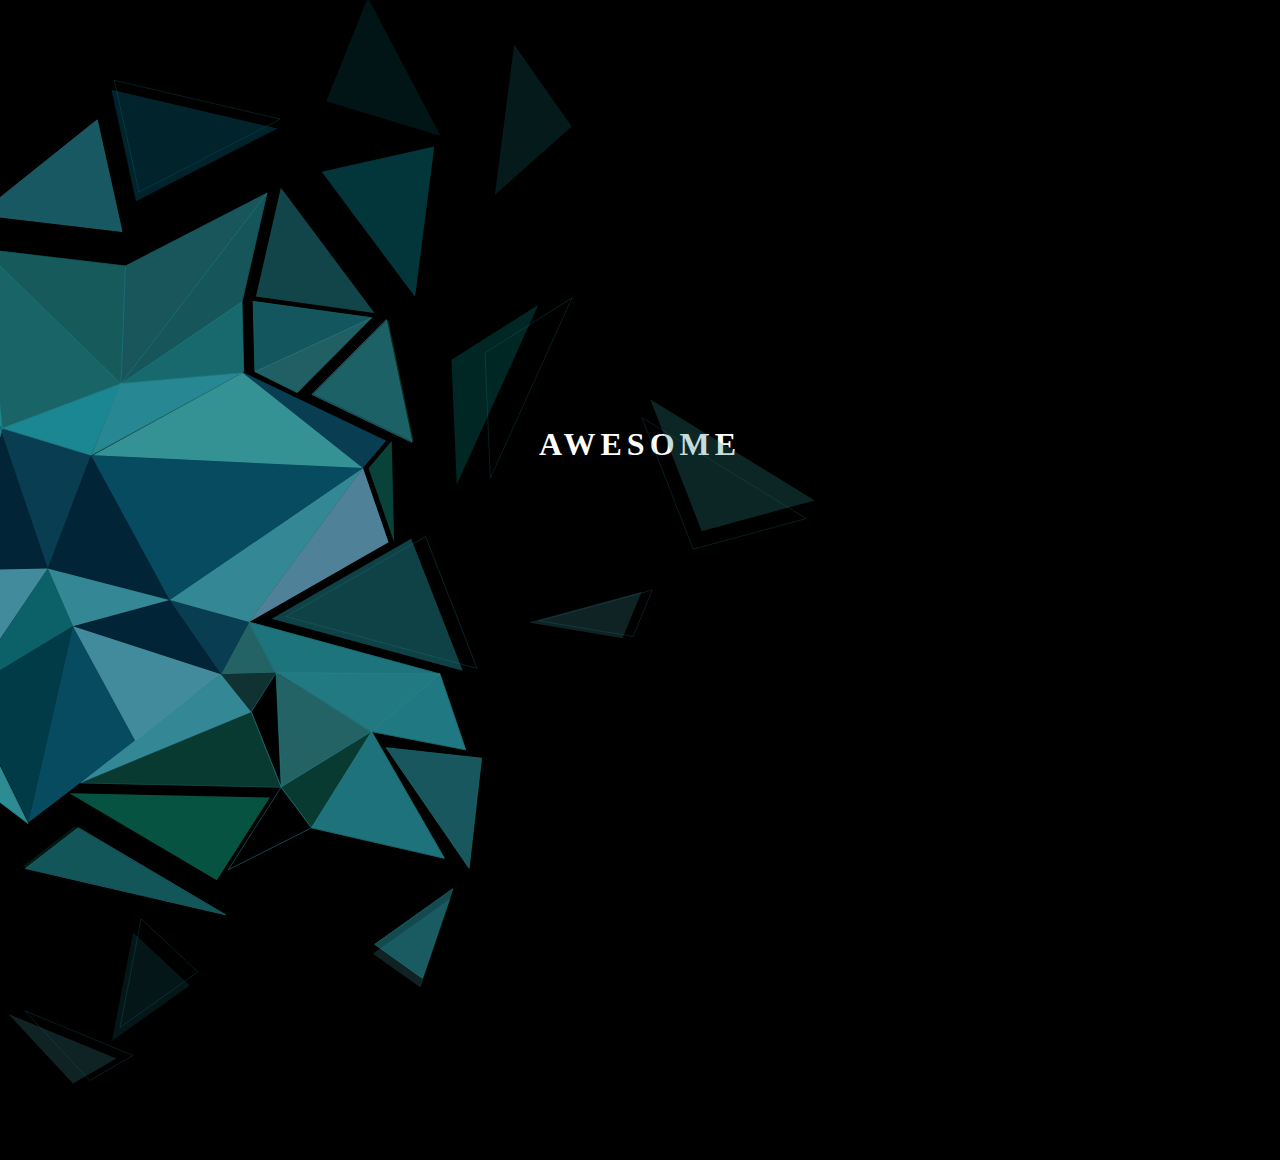
<file: src/animation/index.html>
<!DOCTYPE html>
<html lang="de">
<head>
	<title>Triangle - Animation</title>
	<meta charset="utf-8">
	<meta name="viewport" content="width=device-width, initial-scale=1">
	<link rel="stylesheet" href="./styles.css">
</head>
<body>
	<div class="title-block">
		<h1 class="title"> AWESOME </h1>
	</div>
	<?xml version="1.0" encoding="utf-8"?>
	<svg version="1.1" xmlns="http://www.w3.org/2000/svg" xmlns:xlink="http://www.w3.org/1999/xlink" x="0px" y="0px" viewBox="0 0 2450.7 1343.9" style="enable-background:new 0 0 2450.7 1343.9;" xml:space="preserve">
  <style type="text/css">
    .st0{opacity:0.2;fill:#6EBECE;}
    .st1{opacity:0.2;fill:#04738A;}
    .st2{opacity:0.2;fill:#03496A;}
    .st3{opacity:0.2;fill:#0F97A1;}
    .st4{opacity:0.2;fill:#10596B;}
    .st5{opacity:0.2;fill:#0E5767;}
    .st6{opacity:0.5;fill:#46C1C6;}
    .st7{opacity:0.5;fill:#6AAECC;}
    .st8{opacity:0.2;fill:none;stroke:#24898E;stroke-miterlimit:10;}
    .st9{opacity:0.2;fill:#06546F;}
    .st10{opacity:0.2;fill:#3D9FBE;}
    .st11{opacity:0.2;fill:#064C6A;}
    .st12{opacity:0.2;fill:#047080;}
    .st13{opacity:0.2;fill:#0C638B;}
    .st14{opacity:0.5;fill:#106068;}
    .st15{opacity:0.5;fill:#1A737C;}
    .st16{opacity:0.5;fill:#1A8799;}
    .st17{opacity:0.5;fill:#1A848E;}
    .st18{opacity:0.5;fill:#5FC6C7;}
    .st19{opacity:0.5;fill:#0F5C63;}
    .st20{opacity:0.5;fill:#2694A0;}
    .st21{opacity:0.5;fill:#0A6481;}
    .st22{opacity:0.5;fill:#57B9CF;}
    .st23{opacity:0.5;fill:#0B526C;}
    .st24{opacity:0.5;fill:#0F7F8A;}
    .st25{opacity:0.5;fill:#11636C;}
    .st26{opacity:0.5;fill:#0B8898;}
    .st27{opacity:0.2;fill:#0B676A;}
    .st28{opacity:5.000000e-02;fill:none;stroke:#24898E;stroke-miterlimit:10;}
    .st29{opacity:0.5;fill:#208899;}
    .st30{opacity:0.5;fill:#279AA6;}
    .st31{opacity:0.5;fill:#167383;}
    .st32{opacity:0.5;fill:#2A9AA6;}
    .st33{opacity:0.5;fill:#1C8E78;}
    .st0{opacity:0.5;fill:#106068;} .st1{opacity:0.5;fill:#1A737C;} .st2{opacity:0.5;fill:#1A8799;} .st3{opacity:0.5;fill:#5FC6C7;} .st4{opacity:0.5;fill:#1A848E;} .st5{opacity:0.5;fill:#208899;} .st6{opacity:0.5;fill:#279AA6;} .st7{opacity:0.5;fill:#0F5C63;} .st8{opacity:0.5;fill:#2694A0;} .st9{opacity:0.5;fill:#167383;} .st10{opacity:0.5;fill:#2A9AA6;} .st11{opacity:0.5;fill:#1C8E78;} .st12{opacity:0.5;fill:#137260;} .st13{opacity:0.3;fill:#6EBECE;} .st14{opacity:0.3;fill:#04738A;} .st15{opacity:0.3;fill:#03496A;} .st16{opacity:0.5;fill:#0A6481;} .st17{opacity:0.5;fill:#57B9CF;} .st18{opacity:0.5;fill:#45B3C5;} .st19{opacity:0.5;fill:#0B526C;} .st20{opacity:0.5;fill:#0F7F8A;} .st21{opacity:0.5;fill:#11636C;} .st22{opacity:0.5;fill:#0B8898;} .st23{opacity:0.3;fill:#0B676A;} .st24{opacity:0.3;fill:#0F97A1;} .st25{opacity:0.3;fill:#10596B;} .st26{opacity:0.3;fill:#0E5767;} .st27{opacity:0.3;fill:#64BFBF;} .st28{opacity:0.3;fill:#2B8383;} .st29{opacity:0.3;fill:#46C1C6;} .st30{opacity:0.3;fill:#206462;} .st31{opacity:0.5;fill:#46C1C6;} .st32{opacity:0.5;fill:#6AAECC;} .st33{opacity:0.3;fill:none;stroke:#24898E;stroke-miterlimit:10;} .st34{opacity:5.000000e-02;fill:none;stroke:#24898E;stroke-miterlimit:10;} .st35{opacity:0.3;fill:#06546F;} .st36{opacity:0.3;fill:#3D9FBE;} .st37{opacity:0.3;fill:#064C6A;} .st38{opacity:0.3;fill:#047080;} .st39{opacity:0.3;fill:#0C638B;} .st40{opacity:0.35;fill:#1A737C;} .st41{opacity:0.3;fill:#2E8887;} .st42{opacity:0.3;fill:#08838B;} .st43{opacity:0.34;fill:#42B0A3;} .st44{opacity:0.5;fill:#128172;} .st45{opacity:0.35;fill:none;stroke:#24898E;stroke-miterlimit:10;} .st46{opacity:0.5;fill:#24898E;} .st47{opacity:0.3;fill:#6CC0BA;} .st48{opacity:0.3;fill:#3896BA;} .st49{opacity:0.5;fill:#086A73;} .st50{opacity:0.35;fill:#0781A0;} .st51{opacity:0.33;fill:none;stroke:#24898E;stroke-miterlimit:10;} .st52{opacity:0.3;fill:#0A6D75;} .st53{opacity:0.3;fill:#0C8270;} .st54{opacity:0.3;fill:#4DB5B9;} .st55{opacity:0.3;fill:#1A737C;} .st56{opacity:0.5;fill:#0CA181;} .st57{opacity:0.35;fill:#328488;} .st58{opacity:0.34;fill:#06938E;} .st59{opacity:0.37;fill:#105756;}
  </style>

		<g id="base0">
      <polygon class="st0" points="-41.1,715 -169.8,715.6 -101.5,618.1 	"/>
      <polygon class="st1" points="2.6,563.5 -41.1,715 -101.5,618.1 	"/>
      <polygon class="st2" points="-18.6,372.3 -135.4,405.1 2.6,563.5 	"/>
      <polygon class="st3" points="-41.1,715 -103.6,794.2 -38,846.5 	"/>
      <polygon class="st4" points="-169.8,715.6 -103.6,794.2 -41.1,715 	"/>
      <polygon class="st5" points="-136,859 -137.2,807.7 -103.6,794.2 	"/>
      <polygon class="st6" points="-136,859 -103.6,794.2 -38,846.5 	"/>
      <polygon class="st7" points="-153.5,499 -135.4,405.1 2.6,563.5 	"/>
      <polygon class="st8" points="-41.1,715 -169.8,715.6 -101.5,618.1 	"/>
      <polygon class="st8" points="-257.5,671 -236.4,569.2 -101.5,618.1 	"/>
      <polygon class="st8" points="-153.5,499 -101.5,618.1 2.6,563.5 	"/>
      <polygon class="st8" points="-236.4,569.2 -101.5,618.1 -153.5,499 	"/>
      <polygon class="st8" points="-257.5,671 -169.8,715.6 -101.5,618.1 	"/>
      <polygon class="st8" points="2.6,563.5 -41.1,715 -101.5,618.1 	"/>
      <polygon class="st8" points="-18.6,372.3 -135.4,405.1 2.6,563.5 	"/>
      <polygon class="st8" points="-41.1,715 -103.6,794.2 -38,846.5 	"/>
      <polygon class="st8" points="-169.8,715.6 -103.6,794.2 -41.1,715 	"/>
      <polygon class="st8" points="-169.8,715.6 -137.2,807.7 -103.6,794.2 	"/>
      <polygon class="st8" points="-136,859 -137.2,807.7 -103.6,794.2 	"/>
      <polygon class="st9" points="-153.5,499 -101.5,618.1 2.6,563.5 	"/>
      <polygon class="st10" points="-257.5,671 -169.8,715.6 -101.5,618.1 	"/>
      <polygon class="st11" points="-236.4,569.2 -101.5,618.1 -153.5,499 	"/>
      <polygon class="st12" points="-169.8,715.6 -137.2,807.7 -103.6,794.2 	"/>
      <polygon class="st13" points="-257.5,671 -236.4,569.2 -101.5,618.1 	"/>
    </g>

    <g id="base1">
      <polygon class="st14" points="30.2,984 -37.8,844.3 77.8,774.6 	"/>
      <polygon class="st15" points="50.9,713.1 -41.1,715 1.8,568.4 	"/>
      <polygon class="st16" points="77.8,774.6 144.2,896.7 30.2,984 	"/>
      <polygon class="st15" points="235.7,825.7 77.8,774.6 180.9,746.7 	"/>
      <polygon class="st17" points="77.8,774.6 144.2,896.7 235.7,825.7 	"/>
      <polygon class="st18" points="77.8,774.6 50.9,713.1 180.9,746.7 	"/>
      <polygon class="st17" points="-37.6,843.7 -41.1,715 50.9,713.1 	"/>
      <polygon class="st19" points="97,592.1 50.9,713.1 0,563 	"/>
      <polygon class="st20" points="-37.8,844.3 77.8,774.6 50.9,713.1 	"/>
      <polyline class="st15" points="180.9,746.7 97,592.1 50.9,713.1 	"/>
      <polygon class="st21" points="129.1,515.9 2.6,563.5 -18.6,372.3 	"/>
      <polygon class="st22" points="97,592.1 2.6,563.5 129.1,515.9 	"/>
      <polygon class="st23" points="133.9,390.3 -18.6,372.3 129.1,515.9 	"/>
      <polygon class="st27" points="-38,846.5 -136,859 29.9,985.1 	"/>
      <polygon class="st28" points="129.1,515.9 2.6,563.5 -18.6,372.3 	"/>
      <polygon class="st8" points="97,592.1 2.6,563.5 129.1,515.9 	"/>
      <polygon class="st28" points="133.9,390.3 -18.6,372.3 129.1,515.9 	"/>
      <polygon class="st8" points="-38,846.5 -136,859 29.9,985.1 	"/>
    </g>

    <g id="base2">
      <polygon class="st24" points="260,503.4 258.2,428.6 129.1,515.9 	"/>
      <polygon class="st25" points="133.9,390.3 284.8,312.6 129.1,515.9 	"/>
      <polygon class="st26" points="258.2,428.6 284.8,312.6 129.1,515.9 	"/>
      <polygon class="st18" points="268,866 85.4,941.7 235.7,825.7 	"/>
      <polygon class="st29" points="265.7,770.1 235.7,825.7 294.4,824.3 	"/>
      <polygon class="st30" points="268,866 294.4,824.3 235.7,825.7 	"/>
      <polygon class="st19" points="265.7,770.1 180.9,746.7 235.7,825.7 	"/>
      <polygon class="st18" points="387.1,605.9 180.9,746.7 265.7,770.1 	"/>
      <polygon class="st16" points="97,592.1 180.9,746.7 387.1,605.9 	"/>
      <polygon class="st31" points="259,504.2 99.1,592.2 387.1,605.9 	"/>
      <polyline class="st32" points="387.1,605.9 414.4,684.9 265.7,770.1 387.1,605.9 	"/>
      <polygon class="st19" points="411.9,576.7 387.1,605.9 257.4,502.9 	"/>
      <polygon class="st33" points="332.3,989.6 243.3,1034.5 299.9,946.3 	"/>
      <polygon class="st34" points="396.4,887 332.3,989.6 299.9,946.3 	"/>
      <polygon class="st29" points="294.4,824.3 299.9,946.3 396.4,887 	"/>
      <polygon class="st34" points="86.1,941.7 299.9,946.3 268,866 	"/>
      <polygon class="st33" points="299.9,946.3 268,866 294.4,824.3 	"/>
      <polygon class="st35" points="258.5,504.1 129.1,515.9 97.7,592 	"/>
      <polygon class="st36" points="396.4,887 295.4,824.3 469.3,825.6 	"/>
      <polygon class="st37" points="265.7,770.1 294.4,824.3 469.3,825.6 	"/>
      <polygon class="st38" points="496.7,906.4 396.4,887 469.3,825.6 	"/>
      <polygon class="st39" points="396.4,887 474,1022.1 332.3,989.6 	"/>
      <polygon class="st8" points="258.5,504.1 129.1,515.9 97.7,592 	"/>
      <polygon class="st28" points="260,503.4 258.2,428.6 129.1,515.9 	"/>
      <polygon class="st28" points="133.9,390.3 284.8,312.6 129.1,515.9 	"/>
      <polygon class="st28" points="258.2,428.6 284.8,312.6 129.1,515.9 	"/>
      <polygon class="st8" points="396.4,887 295.4,824.3 469.3,825.6 	"/>
      <polygon class="st8" points="265.7,770.1 294.4,824.3 469.3,825.6 	"/>
      <polygon class="st8" points="496.7,906.4 396.4,887 469.3,825.6 	"/>
      <polygon class="st8" points="396.4,887 474,1022.1 332.3,989.6 	"/>
    </g>

		<g id="nearright">
			<path class="st40" d="M289.8 766.6L493.5 822l-55-140.6z"/>
			<path class="st41" d="M513.6 915.4l-13.3 117.2L412 904.2z"/>
			<path class="st42" d="M272 503l124.3-57.4L270 428.2z"/>
			<path class="st43" d="M414 447.3L441.2 578l-106.7-51z"/>
			<path class="st44" d="M420.4 685l-2.6-108-24.7 29z"/>
			<path class="st45" d="M305 764.2L509 819.6l-55-140.6z"/>
			<path class="st33" d="M513.6 915.4l-13.3 117.2L412 904.2z"/>
			<path class="st46" d="M399.3 440.4L273 423l26.6-116 99.7 133.4"/>
			<path class="st33" d="M272 503l124.3-57.4L270 428.2z"/>
			<path class="st33" d="M272 503l45 22.4 79.3-79.8"/>
			<path class="st47" d="M272 503l45 22.4 79.3-79.8"/>
			<path class="st33" d="M412 447.6l27.3 130.7-106.7-51z"/>
    </g>
    
		<g id="top">
			<path class="st48" d="M-22.5 335.5l126.2-101 26.4 119z"/>
			<path class="st49" d="M442.7 423.3l20.5-160.5-120 27z"/>
			<path class="st33" d="M-22.5 335.5l126.2-101 26.4 119z"/>
			<path class="st50" d="M145 321.3l-26.2-119L296 243.6z"/>
			<path class="st51" d="M148.3 311.4l-26.4-119 177 41.3z"/>
			<path class="st52" d="M470 251.7l-122-37L392.3 104 470 251.7"/>
    </g>
    
		<g id="bottom">
			<path class="st53" d="M23.4 1031.5l213.3 49.4-157-93z"/>
			<path class="st33" d="M27.3 1033l213.3 49.3-157-92.8z"/>
			<path class="st54" d="M481 1064.7l-32.5 95.3-50.8-36zM124.2 1235.6L8.6 1188l69.3 74.3z"/>
			<path class="st51" d="M142 1232.4l-115.6-47.6 69.3 74.3z"/>
			<path class="st55" d="M142 1101.2l60.5 56.5-83.2 59.2z"/>
			<path class="st51" d="M150.5 1086.7l60.6 56.5-83 59.3z"/>
			<path class="st33" d="M483 1054.7l-32.5 95.3-50.8-36z"/>
			<path class="st56" d="M287.8 957.3L74 952.7l157.2 92.8z"/>
    </g>
    
		<g id="farright">
			<path class="st54" d="M684.3 738l-120.6 32.6L664 787.3z"/>
			<path class="st57" d="M693.5 532.6L869 640.4l-120.6 32.8z"/>
			<path class="st58" d="M481.5 490.4l92.7-58.7-87 192z"/>
			<path class="st59" d="M527.8 314.7l82-73-61.4-87.5z"/>
			<path class="st51" d="M695.7 736L575 769l100.4 16.6zM684.5 551.8l175.5 108-120.6 32.6zM517.3 483l92.8-58.6-87 192z"/>
		</g>

    <style>
      .st34{opacity:0.3;fill:#137260;}
      .st35{opacity:0.3;fill:#45B3C5;}
      .st36{opacity:0.1;fill:#64BFBF;}
      .st37{opacity:0.1;fill:#2B8383;}
      .st38{opacity:0.1;fill:#46C1C6;}
      .st39{opacity:0.1;fill:#206462;}
      .st40{opacity:0.35;fill:#1A737C;}
      .st41{opacity:0.1;fill:#2E8887;}
      .st42{opacity:0.1;fill:#08838B;}
      .st43{opacity:0.14;fill:#42B0A3;}
      .st44{opacity:0.3;fill:#128172;}
      .st45{opacity:0.15;fill:none;stroke:#24898E;stroke-miterlimit:10;}
      .st46{opacity:0.3;fill:#24898E;}
      .st47{opacity:0.1;fill:#6CC0BA;}
      .st48{opacity:0.1;fill:#3896BA;}
      .st49{opacity:0.3;fill:#086A73;}
      .st50{opacity:0.15;fill:#0781A0;}
      .st51{opacity:0.13;fill:none;stroke:#24898E;stroke-miterlimit:10;}
      .st52{opacity:0.1;fill:#0A6D75;}
      .st53{opacity:0.1;fill:#0C8270;}
      .st54{opacity:0.1;fill:#4DB5B9;}
      .st55{opacity:0.1;fill:#1A737C;}
      .st56{opacity:0.3;fill:#0CA181;}
      .st57{opacity:0.15;fill:#328488;}
      .st58{opacity:0.14;fill:#06938E;}
      .st59{opacity:0.17;fill:#105756;}
    </style>
    
    <g id="base0">
      <polygon class="st0" points="-41.1,715 -169.8,715.6 -101.5,618.1 	"/>
      <polygon class="st1" points="2.6,563.5 -41.1,715 -101.5,618.1 	"/>
      <polygon class="st2" points="-18.6,372.3 -135.4,405.1 2.6,563.5 	"/>
      <polygon class="st3" points="-41.1,715 -103.6,794.2 -38,846.5 	"/>
      <polygon class="st4" points="-169.8,715.6 -103.6,794.2 -41.1,715 	"/>
      <polygon class="st5" points="-136,859 -137.2,807.7 -103.6,794.2 	"/>
      <polygon class="st6" points="-136,859 -103.6,794.2 -38,846.5 	"/>
      <polygon class="st7" points="-153.5,499 -135.4,405.1 2.6,563.5 	"/>
      <polygon class="st8" points="-41.1,715 -169.8,715.6 -101.5,618.1 	"/>
      <polygon class="st8" points="-257.5,671 -236.4,569.2 -101.5,618.1 	"/>
      <polygon class="st8" points="-153.5,499 -101.5,618.1 2.6,563.5 	"/>
      <polygon class="st8" points="-236.4,569.2 -101.5,618.1 -153.5,499 	"/>
      <polygon class="st8" points="-257.5,671 -169.8,715.6 -101.5,618.1 	"/>
      <polygon class="st8" points="2.6,563.5 -41.1,715 -101.5,618.1 	"/>
      <polygon class="st8" points="-18.6,372.3 -135.4,405.1 2.6,563.5 	"/>
      <polygon class="st8" points="-41.1,715 -103.6,794.2 -38,846.5 	"/>
      <polygon class="st8" points="-169.8,715.6 -103.6,794.2 -41.1,715 	"/>
      <polygon class="st8" points="-169.8,715.6 -137.2,807.7 -103.6,794.2 	"/>
      <polygon class="st8" points="-136,859 -137.2,807.7 -103.6,794.2 	"/>
      <polygon class="st9" points="-153.5,499 -101.5,618.1 2.6,563.5 	"/>
      <polygon class="st10" points="-257.5,671 -169.8,715.6 -101.5,618.1 	"/>
      <polygon class="st11" points="-236.4,569.2 -101.5,618.1 -153.5,499 	"/>
      <polygon class="st12" points="-169.8,715.6 -137.2,807.7 -103.6,794.2 	"/>
      <polygon class="st13" points="-257.5,671 -236.4,569.2 -101.5,618.1 	"/>
    </g>

    <g id="base1">
      <polygon class="st14" points="30.2,984 -37.8,844.3 77.8,774.6 	"/>
      <polygon class="st15" points="50.9,713.1 -41.1,715 1.8,568.4 	"/>
      <polygon class="st16" points="77.8,774.6 144.2,896.7 30.2,984 	"/>
      <polygon class="st15" points="235.7,825.7 77.8,774.6 180.9,746.7 	"/>
      <polygon class="st17" points="77.8,774.6 144.2,896.7 235.7,825.7 	"/>
      <polygon class="st18" points="77.8,774.6 50.9,713.1 180.9,746.7 	"/>
      <polygon class="st17" points="-37.6,843.7 -41.1,715 50.9,713.1 	"/>
      <polygon class="st19" points="97,592.1 50.9,713.1 0,563 	"/>
      <polygon class="st20" points="-37.8,844.3 77.8,774.6 50.9,713.1 	"/>
      <polyline class="st15" points="180.9,746.7 97,592.1 50.9,713.1 	"/>
      <polygon class="st21" points="129.1,515.9 2.6,563.5 -18.6,372.3 	"/>
      <polygon class="st22" points="97,592.1 2.6,563.5 129.1,515.9 	"/>
      <polygon class="st23" points="133.9,390.3 -18.6,372.3 129.1,515.9 	"/>
      <polygon class="st24" points="260,503.4 258.2,428.6 129.1,515.9 	"/>
      <polygon class="st25" points="133.9,390.3 284.8,312.6 129.1,515.9 	"/>
      <polygon class="st26" points="258.2,428.6 284.8,312.6 129.1,515.9 	"/>
      <polygon class="st27" points="-38,846.5 -136,859 29.9,985.1 	"/>
      <polygon class="st28" points="129.1,515.9 2.6,563.5 -18.6,372.3 	"/>
      <polygon class="st8" points="97,592.1 2.6,563.5 129.1,515.9 	"/>
      <polygon class="st28" points="133.9,390.3 -18.6,372.3 129.1,515.9 	"/>
      <polygon class="st8" points="-38,846.5 -136,859 29.9,985.1 	"/>
    </g>

    <g id="base2">
      <polygon class="st18" points="268,866 85.4,941.7 235.7,825.7 	"/>
      <polygon class="st29" points="265.7,770.1 235.7,825.7 294.4,824.3 	"/>
      <polygon class="st30" points="268,866 294.4,824.3 235.7,825.7 	"/>
      <polygon class="st19" points="265.7,770.1 180.9,746.7 235.7,825.7 	"/>
      <polygon class="st18" points="387.1,605.9 180.9,746.7 265.7,770.1 	"/>
      <polygon class="st16" points="97,592.1 180.9,746.7 387.1,605.9 	"/>
      <polygon class="st31" points="259,504.2 99.1,592.2 387.1,605.9 	"/>
      <polyline class="st32" points="387.1,605.9 414.4,684.9 265.7,770.1 387.1,605.9 	"/>
      <polygon class="st19" points="411.9,576.7 387.1,605.9 257.4,502.9 	"/>
      <polygon class="st33" points="332.3,989.6 243.3,1034.5 299.9,946.3 	"/>
      <polygon class="st34" points="396.4,887 332.3,989.6 299.9,946.3 	"/>
      <polygon class="st29" points="294.4,824.3 299.9,946.3 396.4,887 	"/>
      <polygon class="st34" points="86.1,941.7 299.9,946.3 268,866 	"/>
      <polygon class="st33" points="299.9,946.3 268,866 294.4,824.3 	"/>
      <polygon class="st35" points="258.5,504.1 129.1,515.9 97.7,592 	"/>
      <polygon class="st36" points="396.4,887 295.4,824.3 469.3,825.6 	"/>
      <polygon class="st37" points="265.7,770.1 294.4,824.3 469.3,825.6 	"/>
      <polygon class="st38" points="496.7,906.4 396.4,887 469.3,825.6 	"/>
      <polygon class="st39" points="396.4,887 474,1022.1 332.3,989.6 	"/>
      <polygon class="st8" points="258.5,504.1 129.1,515.9 97.7,592 	"/>
      <polygon class="st28" points="260,503.4 258.2,428.6 129.1,515.9 	"/>
      <polygon class="st28" points="133.9,390.3 284.8,312.6 129.1,515.9 	"/>
      <polygon class="st28" points="258.2,428.6 284.8,312.6 129.1,515.9 	"/>
      <polygon class="st8" points="396.4,887 295.4,824.3 469.3,825.6 	"/>
      <polygon class="st8" points="265.7,770.1 294.4,824.3 469.3,825.6 	"/>
      <polygon class="st8" points="496.7,906.4 396.4,887 469.3,825.6 	"/>
      <polygon class="st8" points="396.4,887 474,1022.1 332.3,989.6 	"/>
    </g>

    <g id="nearright">
      <polygon class="st40" points="289.8,766.6 493.5,822.1 438.6,681.4 	"/>
      <polygon class="st41" points="513.6,915.4 500.3,1032.6 412,904.2 	"/>
      <polygon class="st42" points="271.9,503 396.3,445.6 270.1,428.2 	"/>
      <polygon class="st43" points="413.9,447.3 441.3,578 334.6,527 	"/>
      <polygon class="st44" points="420.4,685.1 417.8,576.9 393.1,606 	"/>
      <polygon class="st45" points="305.1,764.2 508.8,819.6 453.9,679 	"/>
      <polygon class="st8" points="513.6,915.4 500.3,1032.6 412,904.2 	"/>
      <polyline class="st46" points="399.3,440.4 273,422.9 299.6,307 399.3,440.4 	"/>
      <polygon class="st8" points="271.9,503 396.3,445.6 270.1,428.2 	"/>
      <polyline class="st8" points="271.9,503 317,525.4 396.3,445.6 	"/>
      <polyline class="st47" points="271.9,503 317,525.4 396.3,445.6 	"/>
      <polygon class="st8" points="411.9,447.6 439.3,578.3 332.6,527.4 	"/>
    </g>

    <g id="top">
      <polygon class="st48" points="-22.5,335.5 103.7,234.5 130.1,353.5 	"/>
      <polygon class="st49" points="442.7,423.3 463.2,262.8 343.1,289.9 	"/>
      <polygon class="st8" points="-22.5,335.5 103.7,234.5 130.1,353.5 	"/>
      <polygon class="st50" points="145.1,321.3 118.8,202.3 296,243.6 	"/>
      <polygon class="st51" points="148.3,311.4 121.9,192.3 299.1,233.7 	"/>
      <polyline class="st52" points="469.9,251.7 347.9,214.6 392.4,104.2 469.9,251.7 	"/>
    </g>

    <g id="bottom">
      <polygon class="st53" points="23.4,1031.5 236.7,1080.9 79.6,988.1 	"/>
      <polygon class="st8" points="27.3,1033 240.6,1082.3 83.5,989.5 	"/>
      <polygon class="st54" points="480.9,1064.7 448.5,1160 397.7,1123.9 	"/>
      <polygon class="st54" points="124.2,1235.6 8.6,1188 77.9,1262.3 	"/>
      <polygon class="st51" points="142,1232.4 26.4,1184.8 95.7,1259.1 	"/>
      <polygon class="st55" points="142,1101.2 202.5,1157.7 119.3,1216.9 	"/>
      <polygon class="st51" points="150.5,1086.7 211.1,1143.2 127.9,1202.5 	"/>
      <polygon class="st8" points="482.9,1054.7 450.5,1150 399.7,1113.9 	"/>
      <polygon class="st56" points="287.8,957.3 74.1,952.7 231.2,1045.5 	"/>
    </g>

    <g id="farright">
      <polygon class="st54" points="684.3,737.9 563.7,770.6 664,787.3 	"/>
      <polygon class="st57" points="693.5,532.6 869,640.4 748.4,673.2 	"/>
      <polygon class="st58" points="481.5,490.4 574.2,431.7 487.1,623.8 	"/>
      <polygon class="st59" points="527.8,314.7 609.7,241.6 548.4,154.2 	"/>
      <polygon class="st51" points="695.7,736.1 575.1,768.8 675.4,785.4 	"/>
      <polygon class="st51" points="684.5,551.8 860,659.7 739.4,692.4 	"/>
      <polygon class="st51" points="517.3,483.1 610.1,424.4 522.9,616.5 	"/>
    </g>
    
	</svg>
</body>
</html>
</file>
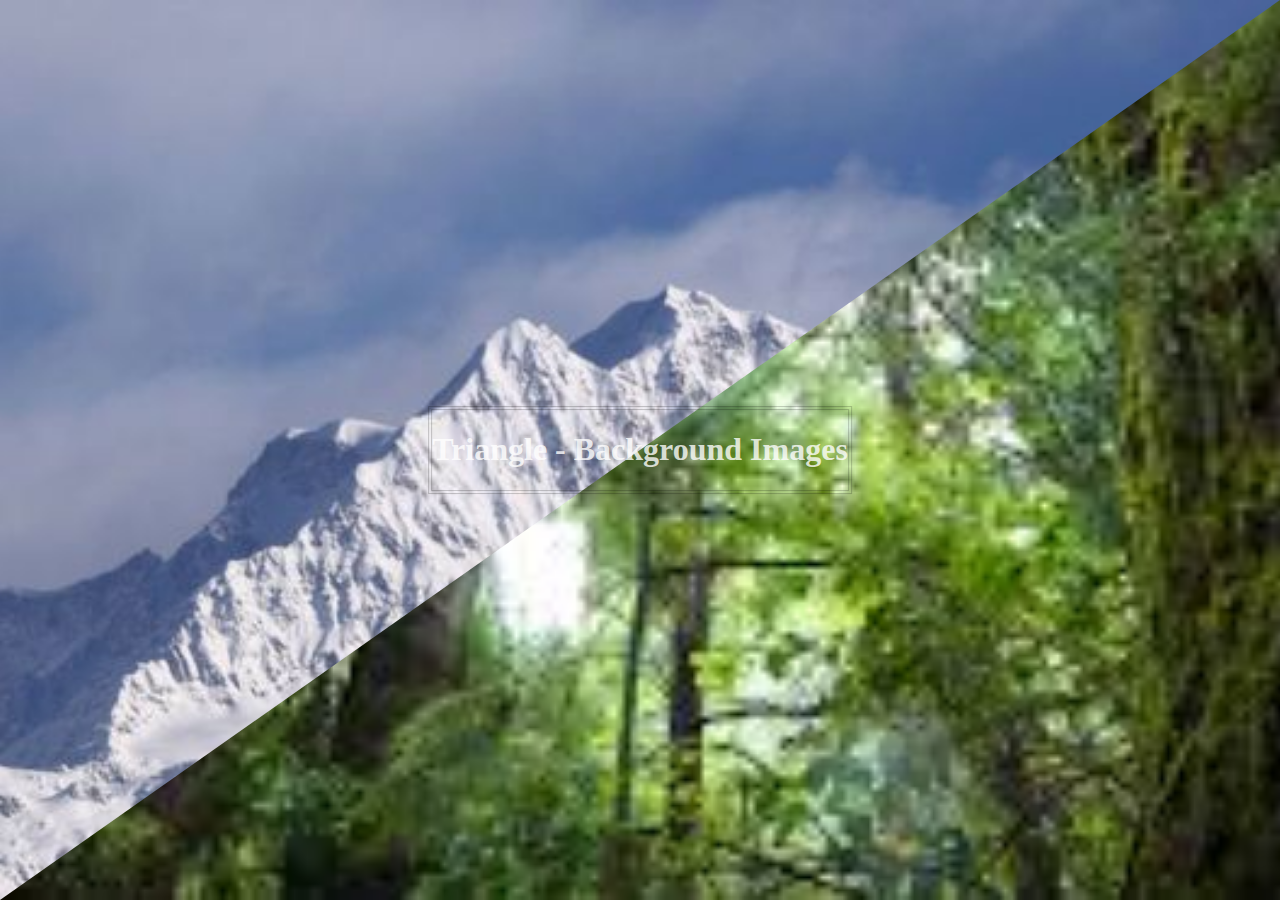
<file: src/background-images/index.html>
<!DOCTYPE html>
<html lang="de">
<head>
	<title>Triangle - Background Images</title>
	<meta charset="utf-8">
	<meta name="viewport" content="width=device-width, initial-scale=1">
	<link rel="stylesheet" href="./styles.css">
</head>
<body>
  <div class="top--image"></div>
  <div class="bottom--image"></div>
  <div class="box">
    <h1>Triangle -  Background Images</h1>
  </div>
</body>
</html>
</file>
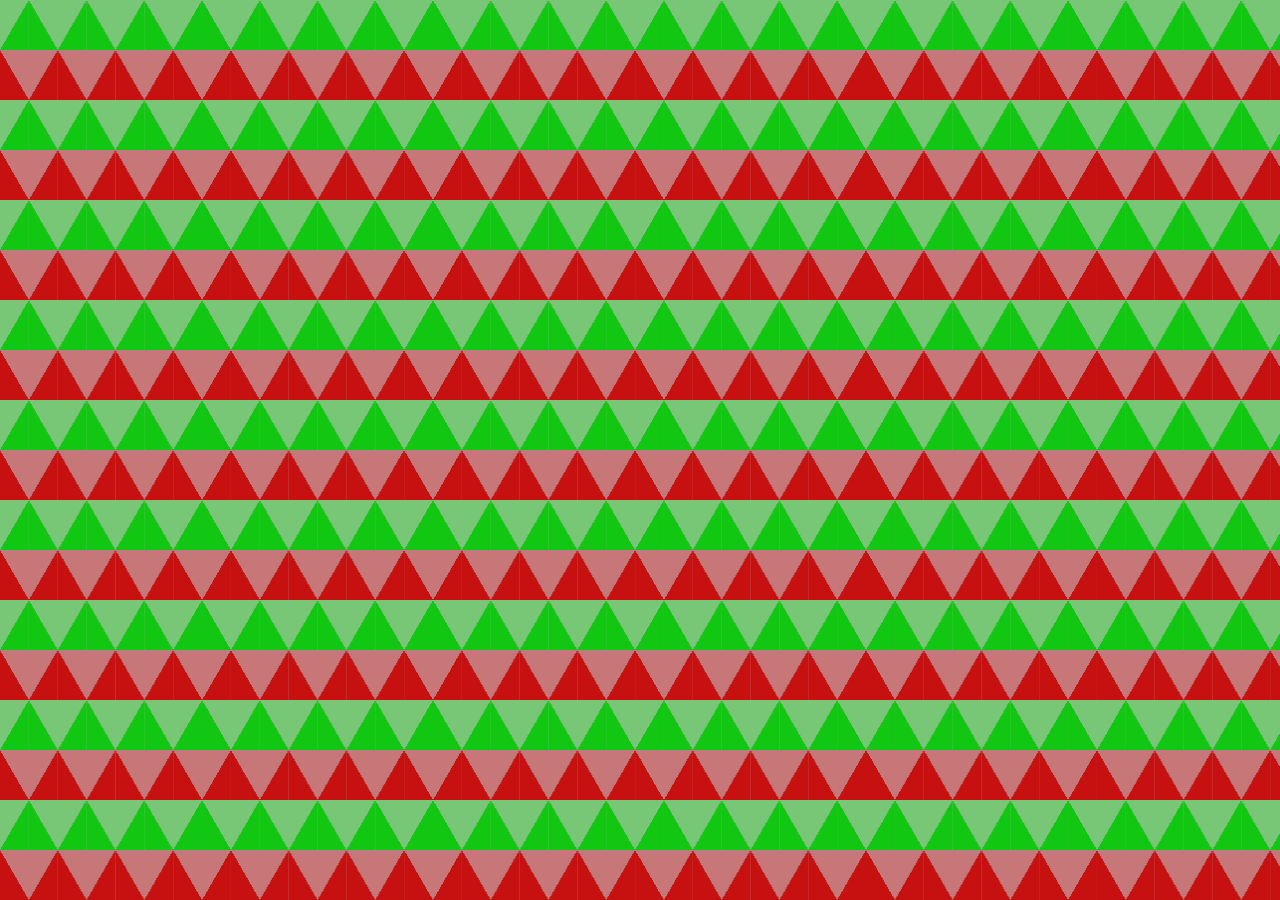
<file: src/grid/index.html>
<!DOCTYPE html>
<html lang="de">
<head>
	<title>Triangle Grid</title>
	<meta charset="utf-8">
	<meta name="viewport" content="width=device-width, initial-scale=1">
	<link rel="stylesheet" href="./styles.css">
</head>
<body>
</body>
</html>
</file>
<file: src/animation/styles.css>
body {
  background: #000;
}

svg {
  height: 140%;
  display: block;
  position: absolute;
  left: 0;
  top: -100px;
}

.title-block {
  position: absolute;
  left: 50%;
  top: 45%;
}
.title-block .title {
  position: relative;
  left: -50%;
  color: #fff;
  text-align: center;
  font-family: "Lato";
  letter-spacing: 5px;
}

#top .st48,
#top .st52,
#top .st50 {
  animation: drift-right-up 80s alternate;
}
#top .st33,
#top .st51 {
  animation: drift-right-up 75s alternate;
}
#top .st49,
#top .st42 {
  animation: drift-right-up 65s alternate;
}

#bottom .st11,
#bottom .st56 {
  animation: drift-down 70s alternate;
}
#bottom .st53,
#bottom .st54 {
  animation: drift-right 195s alternate;
}
#bottom .st55,
#bottom .st36,
#bottom .st33 {
  animation: drift-down 115s alternate;
}
#bottom .st51 {
  animation: drift-down-right 105s alternate;
}

#nearright .st40,
#nearright .st43,
#nearright .st33 {
  animation: drift-right 115s;
}
#nearright .st41,
#nearright .st44 {
  animation: drift-right-up 105s;
}
#nearright .st42,
#nearright .st45,
#nearright .st46,
#nearright .st55,
#nearright .st47 {
  animation: drift-right 135s;
}

#farright .st54,
#farright .st58,
#farright .st59 {
  animation: drift-right 55s;
}
#farright .st57,
#farright .st51 {
  animation: drift-right-up 40s;
}

@keyframes drift-right {
  100% {
    transform: translate(2000px, -20px);
  }
}
@keyframes drift-right-up {
  100% {
    transform: translate(2000px, -250px);
  }
}
@keyframes drift-up {
  100% {
    transform: translate(10px, -1450px);
  }
}
@keyframes drift-up-right {
  100% {
    transform: translate(175px, -1550px);
  }
}
@keyframes drift-down {
  100% {
    transform: translate(2000px, 1220px);
  }
}
@keyframes drift-down-right {
  100% {
    transform: translate(1450px, 320px);
  }
}
</file>
<file: src/background-images/styles.css>
.top--image {
	background:red;
	width: 100vw;
	height: 100vh;
  background: url('./assets/mountain.jpg');
	width: 100vw;
	height: 100vh;
	background-repeat:no-repeat;
	background-size:cover;
	background-position:center;
}

.bottom--image {
	-webkit-clip-path: polygon(100vw 0, 0% 100%, 100vw 100vh);
	clip-path: polygon(100vw 0, 0% 100vh, 100vw 100vh);
	background: url('./assets/forest.jpeg');
	width: 100vw;
	height: 100vh;
	background-repeat:no-repeat;
	background-size:cover;
	background-position:bottom;
}

body {
	margin: 0;
}

div {
	position: absolute;
}

.box {
	position: absolute; 
	top: 50%; 
	left: 50%; 
	transform:translate(-50%, -50%); 
	text-align: center; color: rgba(255, 255, 255, 0.8); 
	border: 4px double rgba(0, 0, 0, 0.2)
}
</file>
<file: src/grid/styles.css>
body {
  background: linear-gradient(120deg, transparent 75%, #c71111 75%) 0 0, linear-gradient(240deg, transparent 75%, #c71111 75%) 0 0, linear-gradient(120deg, transparent 75%, #11c711 75%) 28.867513452295906px -50px, linear-gradient(240deg, transparent 75%, #11c711 75%) 28.867513452295906px 50px, linear-gradient(#77c777 50%, #c77777 50%);
  background-size: 57.73502690459181px 100px;
}
</file>
